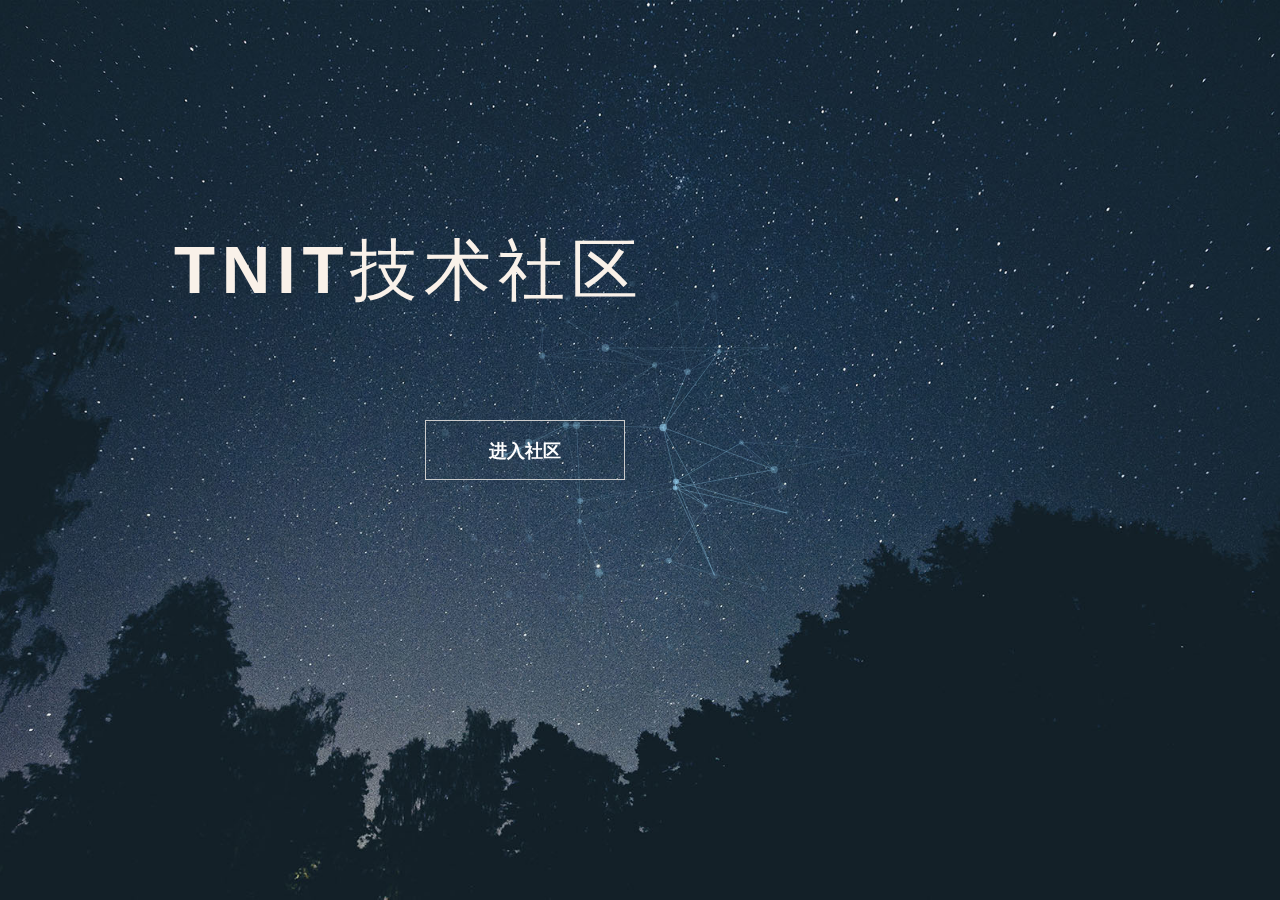
<file: TNIT/index.html>
<!DOCTYPE html>
<html lang="en" class="no-js">
<head>
<meta charset="UTF-8" />
<meta http-equiv="X-UA-Compatible" content="IE=edge"> 
<meta name="viewport" content="width=device-width, initial-scale=1"> 
<title>TNIT技术社区</title>

<link rel="shortcut icon" type="image/x-icon" href="images/favicon.ico" media="screen" />
<link rel="stylesheet" type="text/css" href="css/normalize.css" />
<link rel="stylesheet" type="text/css" href="css/demo.css" />

<!--必要样式-->
<link rel="stylesheet" type="text/css" href="css/component.css" />
<link rel="stylesheet" type="text/css" href="css/animate.min.css">

<!--[if IE]>
<script src="js/html5.js"></script>
<![endif]-->
</head>
<body>
		<div class="container demo-1">
			<div class="content">
				<div id="large-header" class="large-header">
					<canvas id="demo-canvas"></canvas>
					<h1 class="main-title animated flipInX">TNIT<span class="thin">技术社区</span></h1>
					<div onclick="window.open('PostList.aspx','_self')" class="btn animated fadeInUp">进入社区</div>
				</div>
			</div>
		</div><!-- /container -->
		<script src="js/TweenLite.min.js"></script>
		<script src="js/EasePack.min.js"></script>
		<script src="js/rAF.js"></script>
		<script src="js/demo-1.js"></script>
	</body>
</html>
</file>
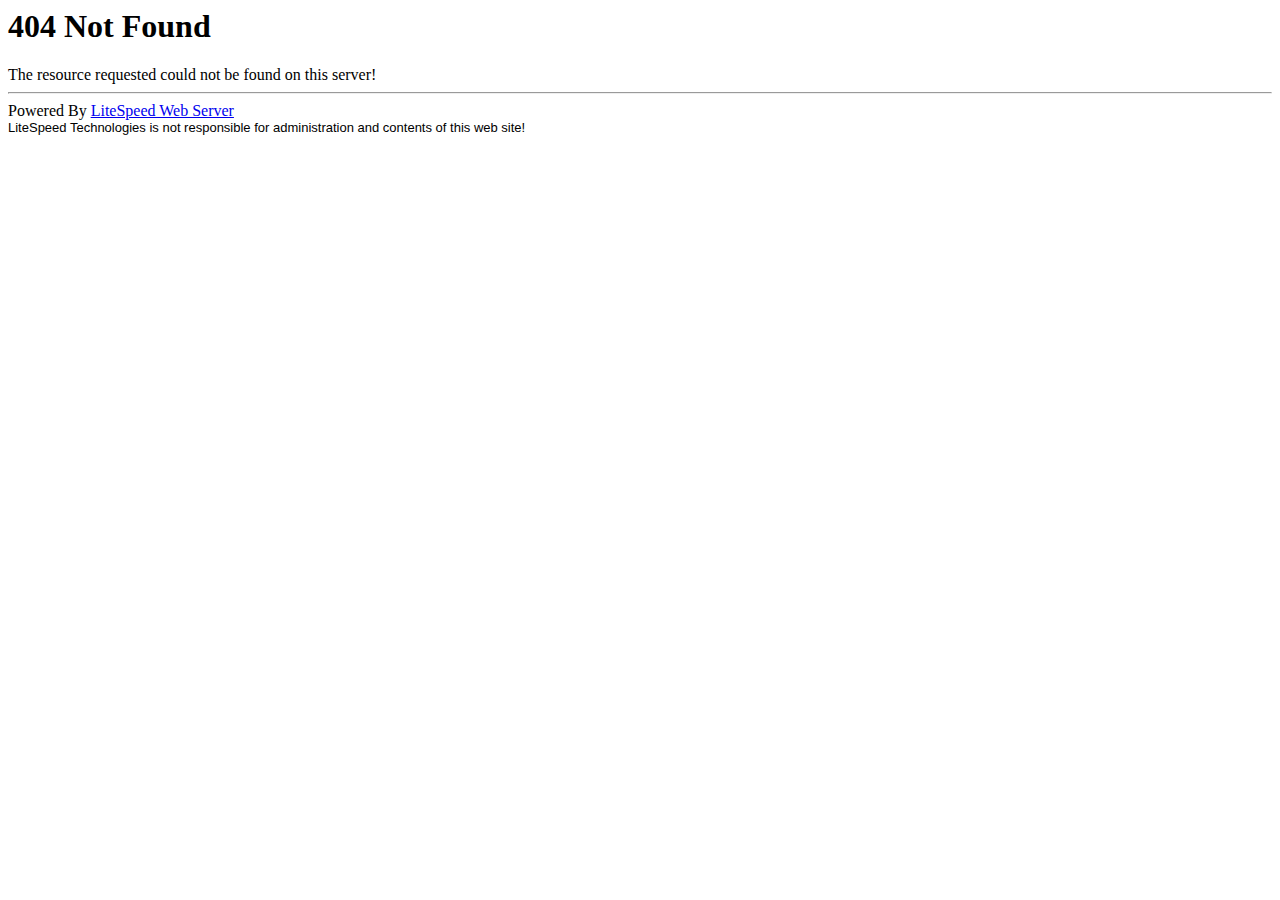
<file: TNIT/Backstage/img/favicon.html>
<html>
<head><title> 404 Not Found
</title></head>
<body><h1> 404 Not Found
</h1>
The resource requested could not be found on this server!<hr />
Powered By <a href='http://www.litespeedtech.com'>LiteSpeed Web Server</a><br />
<font face="Verdana, Arial, Helvetica" size=-1>LiteSpeed Technologies is not responsible for administration and contents of this web site!</font></body></html>
</file>
<file: TNIT/css/demo.css>
@font-face {
	font-weight: normal;
	font-style: normal;
	font-family: 'codropsicons';
	src:url('../fonts/codropsicons/codropsicons.eot');
	src:url('../fonts/codropsicons/codropsicons.eot?#iefix') format('embedded-opentype'),
		url('../fonts/codropsicons/codropsicons.woff') format('woff'),
		url('../fonts/codropsicons/codropsicons.ttf') format('truetype'),
		url('../fonts/codropsicons/codropsicons.svg#codropsicons') format('svg');
}

*, *:after, *:before { -webkit-box-sizing: border-box; box-sizing: border-box; }
.clearfix:before, .clearfix:after { content: ''; display: table; }
.clearfix:after { clear: both; }

body {
	background: #fff;
	color: #383a3c;
	font-weight: 400;
	font-size: 1em;
	line-height: 1.25;
	font-family: 'Raleway', Calibri, Arial, sans-serif;
}

a, button {
	outline: none;
}

a {
	color: #566473;
	text-decoration: none;
}

a:hover, a:focus {
	color: #34495e;
}

section {
	padding: 1em;
	text-align: center;
}

p.ref {
	text-align: center;
	padding: 2em 1em;
}

/* Header */
.codrops-header {
	margin: 0 auto;
	padding: 2em;
	text-align: center;
	max-width: 900px;
}

.codrops-header h1 {
	margin: 0;
	font-size: 4.5em;
	line-height: 1;
	font-weight: 200;
}

.codrops-header h1 span {
	display: block;
	padding: 1em 0 1.5em;
	font-size: 36%;
	color: #95a5a6;
	line-height: 1.4;
}

/* To Navigation Style */
.codrops-top {
	width: 100%;
	text-transform: uppercase;
	font-weight: 700;
	font-size: 0.69em;
	text-align: center;
	padding: 3em 0;
}

.codrops-top a {
	display: inline-block;
	padding: 1.5em;
	text-decoration: none;
	letter-spacing: 1px;
}

.codrops-icon:before {
	margin: 0 4px;
	text-transform: none;
	font-weight: normal;
	font-style: normal;
	font-variant: normal;
	font-family: 'codropsicons';
	line-height: 1;
	speak: none;
	-webkit-font-smoothing: antialiased;
}

.codrops-icon-drop:before {
	content: "\e001";
}

.codrops-icon-prev:before {
	content: "\e004";
}

/* Demo Buttons Style */
.codrops-demos {
	padding-top: 1em;
	font-size: 0.8em;
	text-align:center;
}

.codrops-demos a {
	display: inline-block;
	margin: 0.35em 0.1em;
	padding: 0.5em 1.2em;
	outline: none;
	text-decoration: none;
	text-transform: uppercase;
	letter-spacing: 1px;
	font-weight: 700;
	border-radius: 2px;
	font-size: 110%;
	border: 2px solid transparent;
}

.codrops-demos a:hover,
.codrops-demos a.current-demo {
	border-color: #383a3c;
}

.codrops-demos h3 {
	margin: 0;
	padding: 1em 0 0.5em 0;
	font-size: 0.9em;
	float: left;
	min-width: 90px;
	clear: left;
}

.codrops-demos div:not(:first-child) h3 {
	padding-top: 2em;
}

.codrops-demos a:hover,
.codrops-demos a.current-demo {
	color: inherit;
	border-color: initial;
}

/* Related demos */
.related {
	padding: 10em 0;
}

.related p {
	font-size: 1.5em;
}

.related > a {
	display: inline-block;
	text-align: center;
	margin: 20px 10px;
	padding: 25px;
	vertical-align: middle;
}

.related a img {
	max-width: 100%;
	opacity: 0.8;
	border-radius: 10px;
}

.related a:hover img,
.related a:active img {
	opacity: 1;
}

.related a h3 {
	margin: 0;
	min-height: 63px;
	padding: 0.5em 0 0.3em;
	max-width: 300px;
	text-align: center;
	font-weight: 400;
	font-size: 1em;
}

@media screen and (max-width: 40em) {

	.codrops-header h1 {
		font-size: 2.5em;
	}
}
</file>
<file: TNIT/css/component.css>
/* Header */
.large-header {
	position: relative;
	width: 100%;
	background: #333;
	overflow: hidden;
	background-size: cover;
	background-position: center center;
	z-index: 1;
}

.demo-1 .large-header {
	background-image: url('../images/demo-1-bg.jpg');
}

.demo-2 .large-header {
	background-image: url('../img/demo-2-bg.jpg');
	background-position: center bottom;
}

.demo-3 .large-header {
	background: #7f8c8d;
}

.demo-4 .large-header {
	background: #f9f1e9;
}

.main-title {
	position: absolute;
	margin: 0;
	padding: 0;
	color: #f9f1e9;
	text-align: center;
	top: 30%;
	left: 32%;
	-webkit-transform: translate3d(-50%,-50%,0);
	transform: translate3d(-50%,-50%,0);
}

.btn{
	width: 200px;
	height: 60px;
	font-size: 18px;
	font-family: 'KaiTi';
	font-weight: bold;
	line-height: 60px;
	border:1px solid #ccc;
	position: absolute;
	margin: 0;
	padding: 0;
	color: #fff;
	text-align: center;
	top: 50%;
	left: 41%;
	-webkit-transform: translate3d(-50%,-50%,0);
	transform: translate3d(-50%,-50%,0);
	transition:background,border-radius 2s,1s;
	-moz-transition:background,background 2s,1s; /* Firefox 4 */
    -webkit-transition:background,background 2s,1s; /* Safari and Chrome */
    -o-transition:background,background 2s,1s; /* Opera */
}

.btn:hover{
	background: rgba(255,255,255,0.1);
	cursor:pointer;
	border-radius: 28px;
}

.demo-1 .main-title, 
.demo-3 .main-title {
	text-transform: uppercase;
	font-size: 4.2em;
	letter-spacing: 0.1em;
}

.demo-2 .main-title {
	font-family: 'Clicker Script', cursive;
	font-weight: normal;
	font-size: 8em;
	padding-left: 10px;
	text-shadow: 2px 2px 4px rgba(0,0,0,0.4);
}

.demo-2 .main-title::before {
	content: '';
	width: 20vw;
	height: 20vw;
	min-width: 3.5em;
	min-height: 3.5em;
	background: url(../img/deco.svg) no-repeat center center;
	background-size: cover;
	position: absolute;
	top: 50%;
	left: 50%;
	border-radius: 50%;
	z-index: -1;
	-webkit-transform: translate3d(-50%,-50%,0);
	transform: translate3d(-50%,-50%,0);
}

.demo-3 .main-title {
	padding: 10px 40px;
	border: 10px double #f9f1e9;
	text-transform: uppercase;
	font-family: Londrina Outline, sans-serif;
}

.demo-4 .main-title {
	font-size: 6em;
	font-weight: 300;
	padding: 10px 30px;
	text-transform: uppercase;
	color: #222;
}

.main-title .thin {
	font-weight: 200;
}

@media only screen and (max-width : 768px) {
	.demo-1 .main-title, 
	.demo-3 .main-title,
	.demo-4 .main-title {
		font-size: 3em;
	}

	.demo-2 .main-title {
		font-size: 4em;
	}
}
</file>
